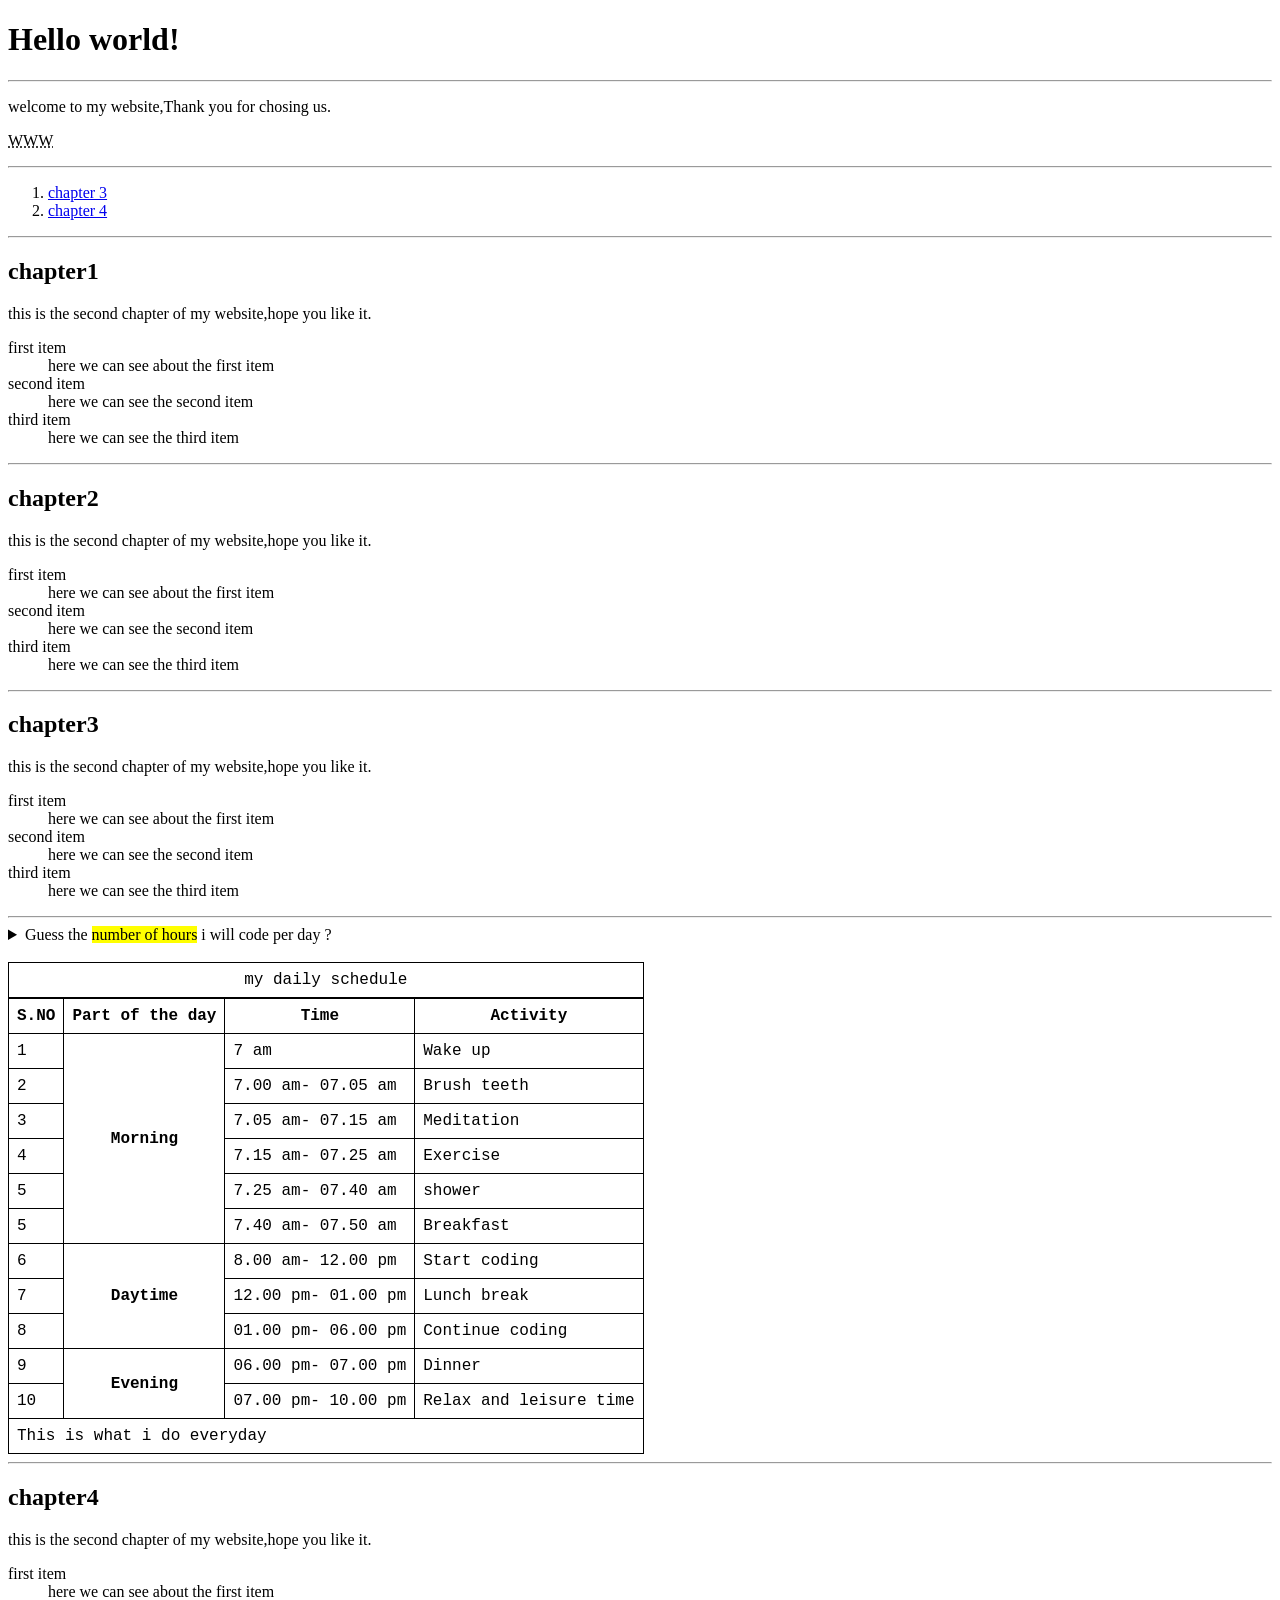
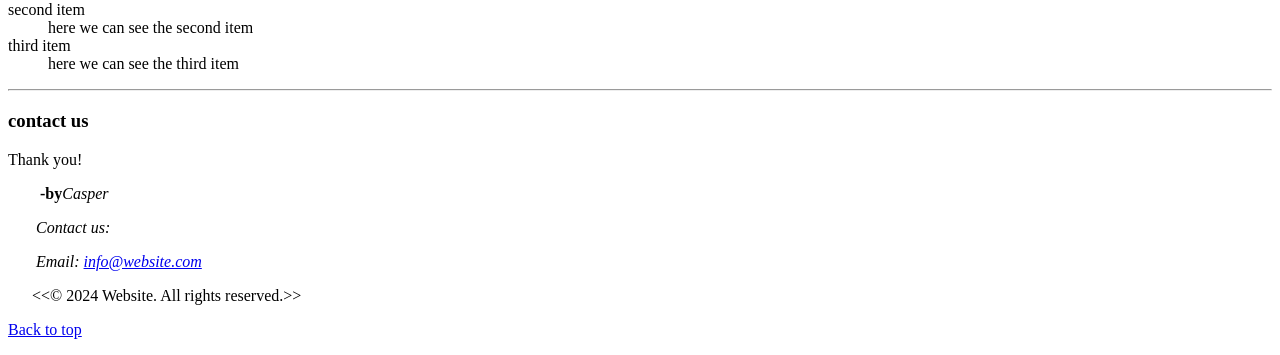
<file: index.html>
<!DOCTYPE html>
<html lang="en-US">
    <head>
        <meta charset="UTF-8">
        <meta name="viewport" content="width=device-width, initial-scale=1.0">
        <title>Website</title>
        <link rel="stylesheet" href="index.css">
    </head>
    <body>
        <header>
          <h1>Hello world!</h1>
          <hr>
          <p>welcome to my website,Thank you for chosing us.</p>
          <p><abbr title="world wide web">WWW</abbr> </p>
          <hr>
          <ol>
            <li><a href="#chapter3">chapter 3</a></li>
            <li><a href="#chapter4">chapter 4</a></li>
          </ol>
          <hr>
        </header>
        <main>
            <article id="c1">
               <section id="chapter1">
                  <h2>chapter1</h2>
                  <p>this is the second chapter of my website,hope you like it.</p>
                        <dl>
                              <dt>first item</dt>
                              <dd>here we can see about the first item</dd>
                              <dt>second item</dt>
                              <dd>here we can see the second item</dd>
                              <dt>third item</dt>
                              <dd>here we can see the third item</dd>
                        </dl>
              </section>
            </article>  
                  <hr>
            <article id="c2">  
               <section>
                   <h2>chapter2</h2>
                   <p>this is the second chapter of my website,hope you like it.</p>
                       <dl>
                            <dt>first item</dt>
                            <dd>here we can see about the first item</dd>
                            <dt>second item</dt>
                            <dd>here we can see the second item</dd>
                            <dt>third item</dt>
                            <dd>here we can see the third item</dd>
                      </dl>
              </section>
            </article>   
               <hr>
            <article id="c3">     
              <section id="chapter3">
                  <h2>chapter3</h2>
                  <p>this is the second chapter of my website,hope you like it.</p>
                       <dl>
                           <dt>first item</dt>
                           <dd>here we can see about the first item</dd>
                           <dt>second item</dt>
                           <dd>here we can see the second item</dd>
                           <dt>third item</dt>
                           <dd>here we can see the third item</dd>
                       </dl>
              </section>
            </article>   
               <hr>
            <article id="c4">     
               <section>
                     <aside>
                           <details>
                               <summary>Guess the <mark>number of hours</mark> i will code per day ?</summary>
                                <p> the number of hours i will code per day is  8 hours. from morning <time datetime="10:00">10 am</time>  to evening <time datetime="18:00">6 pm</time> inbetween i take small breaks.</p>
                            </details>
                      </aside>
                      <br>
                      <table>
                            <caption>my daily schedule</caption>
                            <thead>
                                <tr>
                                    <th>S.NO</th>
                                    <th>Part of the day</th>
                                    <th>Time</th>
                                    <th>Activity</th>
                                </tr>
                            </thead>
                            <tbody>
                                <tr>
                                    <td>1</td>
                                    <th rowspan="6">Morning</th>
                                    <td> <time datetime="07:00">7 am</time></td>
                                    <td>Wake up </td>
                                </tr>
                                <tr>
                                    <td>2</td>
                                    <td> <time datetime="07:00">7.00 am</time><time datetime="07:05">-   07.05 am</time></td>
                                    <td>Brush teeth</td>
                                </tr>
                                <tr>
                                    <td>3</td>
                                    <td> <time datetime="07:05">7.05 am</time><time datetime="07:15">-   07.15 am</time></td>
                                    <td>Meditation</td>
                                </tr>
                                <tr>
                                    <td>4</td>
                                    <td> <time datetime="07:15">7.15 am</time><time datetime="07:25">-   07.25 am</time></td>
                                    <td>Exercise</td>
                                </tr>
                                <tr>
                                    <td>5</td>
                                    <td> <time datetime="07:25">7.25 am</time><time datetime="07:40">-   07.40 am</time></td>
                                    <td>shower</td>
                                <tr>
                                    <td>5</td>
                                    <td> <time datetime="07:25">7.40 am</time><time datetime="07:50">-   07.50 am</time></td>
                                    <td>Breakfast</td>
                                </tr>
                                <tr>
                                    <td>6</td>
                                    <th rowspan="3">Daytime</th>
                                    <td> <time datetime="08:00">8.00 am</time><time datetime="12:00">-   12.00 pm</time></td>
                                    <td>Start coding</td>
                                </tr>
                                <tr>
                                        <td>7</td>
                                        <td> <time datetime="12:00">12.00 pm</time><time datetime="13:00">-   01.00 pm</time></td>
                                        <td>Lunch break</td>
                                </tr>
                                <tr>
                                        <td>8</td>
                                        <td> <time datetime="13:00">  01.00 pm</time><time datetime="18:00">-   06.00 pm</time></td>
                                        <td>Continue coding</td>
                                </tr>
                                <tr>
                                        <td>9</td>
                                        <th rowspan="2">Evening</th>
                                        <td> <time datetime="18:00">  06.00 pm</time><time datetime="19:00">-   07.00 pm</time></td>
                                        <td>Dinner</td>
                                </tr>
                                <tr>
                                        <td>10</td>
                                        <td> <time datetime="19:00">  07.00 pm</time><time datetime="22:00">-   10.00 pm</time></td>
                                        <td>Relax and leisure time</td>
                                </tr>
                            </tbody>
                            <tfoot>
                                <tr>
                                    <td colSpan="4">This is what i do everyday</td>
                                </tr>
                            </tfoot>
                      </table>
               </section>
            </article>   
               <hr>
            <article id="c5">     
              <section  id="chapter4">
                  <h2>chapter4</h2>
                  <p>this is the second chapter of my website,hope you like it.</p>
                       <dl>
                           <dt>first item</dt>
                           <dd>here we can see about the first item</dd>
                           <dt>second item</dt>
                           <dd>here we can see the second item</dd>
                           <dt>third item</dt>
                           <dd>here we can see the third item</dd>
                      </dl>
               </section>
          </article>
            <hr> 
        </main>
        <footer>
           <h3>contact us</h3>   
           <p>Thank you!</p>
           <p> &nbsp;&nbsp;&nbsp; &nbsp;&nbsp;&nbsp; <strong>-by</strong><em>Casper</em></p>
           <address>
              <p>&nbsp;&nbsp;&nbsp; &nbsp;&nbsp;&nbsp;Contact us:</p>
              <p>&nbsp;&nbsp;&nbsp; &nbsp;&nbsp;&nbsp;Email: <a href="mailto:info@website.com">info@website.com</a></p>
           </address>
              &nbsp;&nbsp;&nbsp; &nbsp; &lt;&lt;&copy; 2024 Website. All rights reserved.&gt;&gt;
              <p><a href="#">Back to top</a></p>
       </footer>
    </body>
</html>
</file>
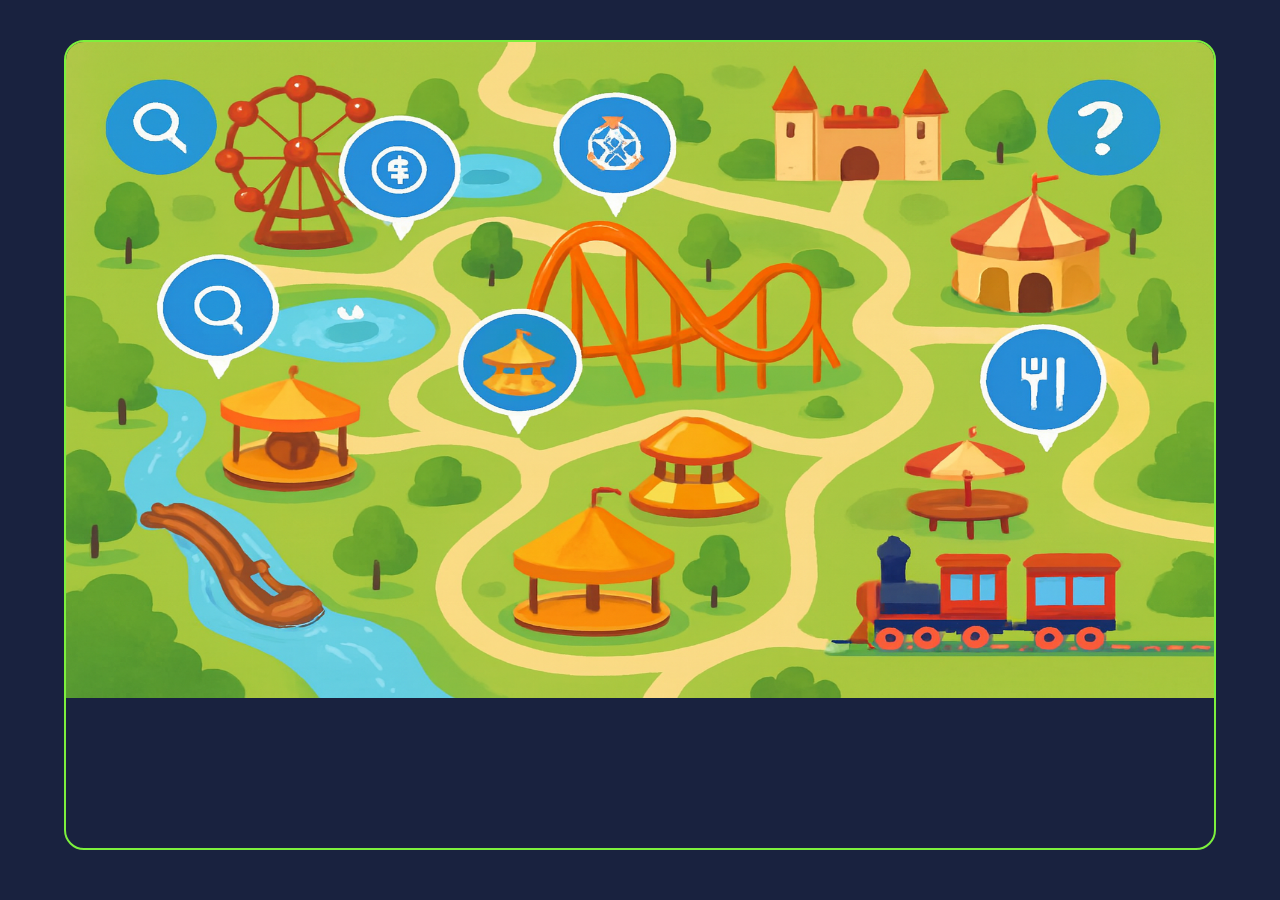
<file: map.html>
<!DOCTYPE html>
<html lang="en">
<head>
    <meta charset="UTF-8">
    <meta name="viewport" content="width=device-width, initial-scale=1.0">
    <title>Document</title>
    <style>
        *{
            padding: 0;
            margin: 0;
            box-sizing: border-box;
        }
        body{
            background-color:#19223f ;
        }
        .div{
            height: 90vh;
            width: 90%;
            border: 2px solid #7cf03d;
            border-radius: 20px;
            margin:40px auto;
            overflow: hidden;
        }
        .div:hover{
            box-shadow: 0 0 16px #7cf03d ;
            
        }
        .div img{
            height: 656px;
            width: 100%;
        }
    </style>
</head>
<body>
    <div class="div">
        <img src="Interactivemap.png" alt="Theme park map">
    </div>
</body>
</html>
</file>
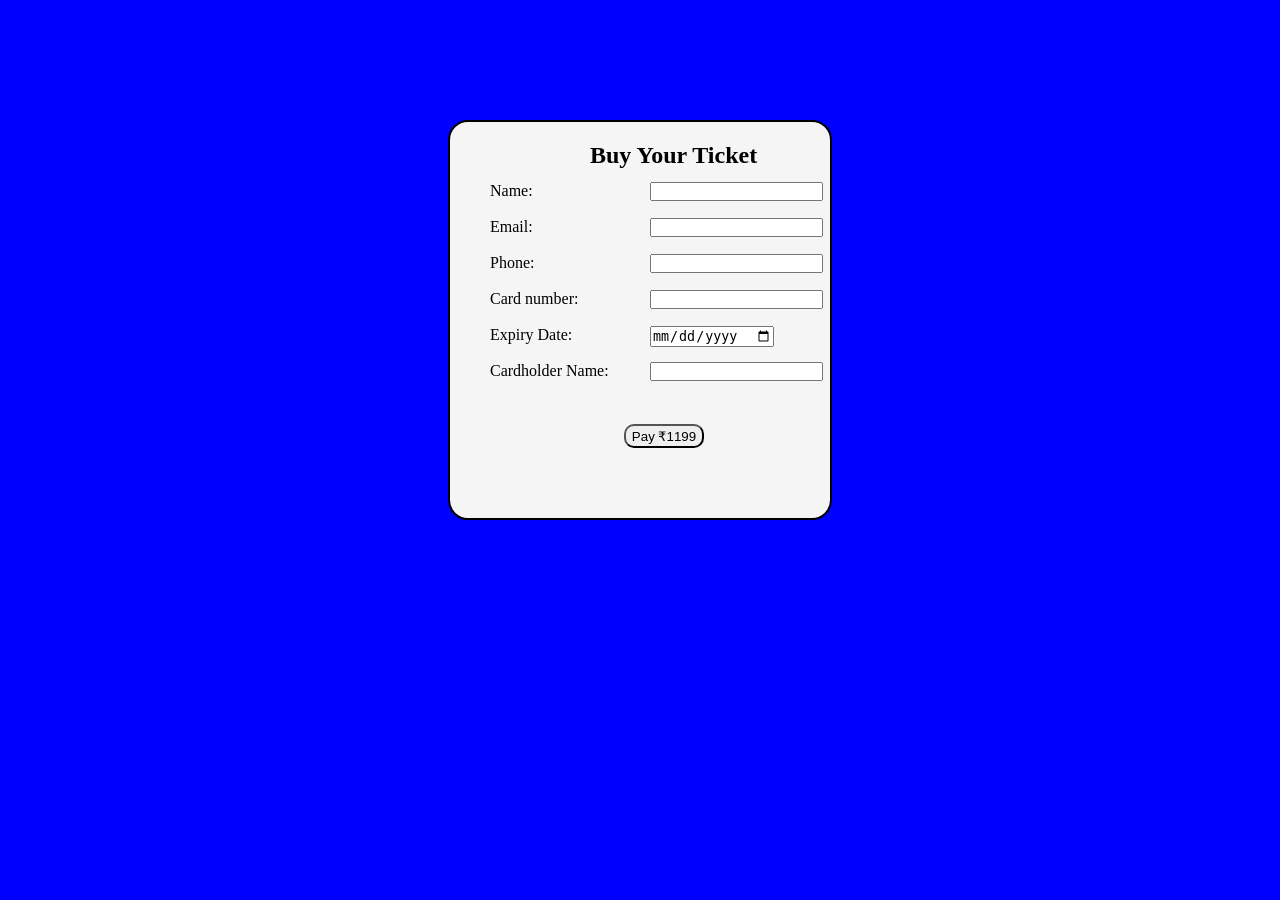
<file: payment.html>
<!DOCTYPE html>
<html lang="en">
<head>
    <meta charset="UTF-8">
    <meta name="viewport" content="width=device-width, initial-scale=1.0">
    <title>Document</title>
    <link rel="stylesheet" href="payment.css">
</head>
<body>
<section class="payment-section">
  <h2>Buy Your Ticket</h2>
  <form>
    <label>
      Name:
      <input type="text" name="username" required>
    </label>
    <br><br>

    <label>
      Email:
      <input type="email" name="useremail" required>
    </label>
    <br><br>

    <label>
      Phone:
      <input type="tel" name="userphone" required>
    </label>
    <br><br>
    <label>
      Card number:
      <input type="tel" name="number" required>
    </label>
    <br><br>
    <label>
      Expiry Date:
      <input type="date" name="date" required>
    </label>
    <br><br>
    <label>
      Cardholder Name:
      <input type="text" name="username" required>
    </label>
    <br><br>
    <label>
    <label>
    
    <button type="submit" id="rzp-button1">Pay ₹1199</button>
  </form>
</section>
</body>
</html>
</file>
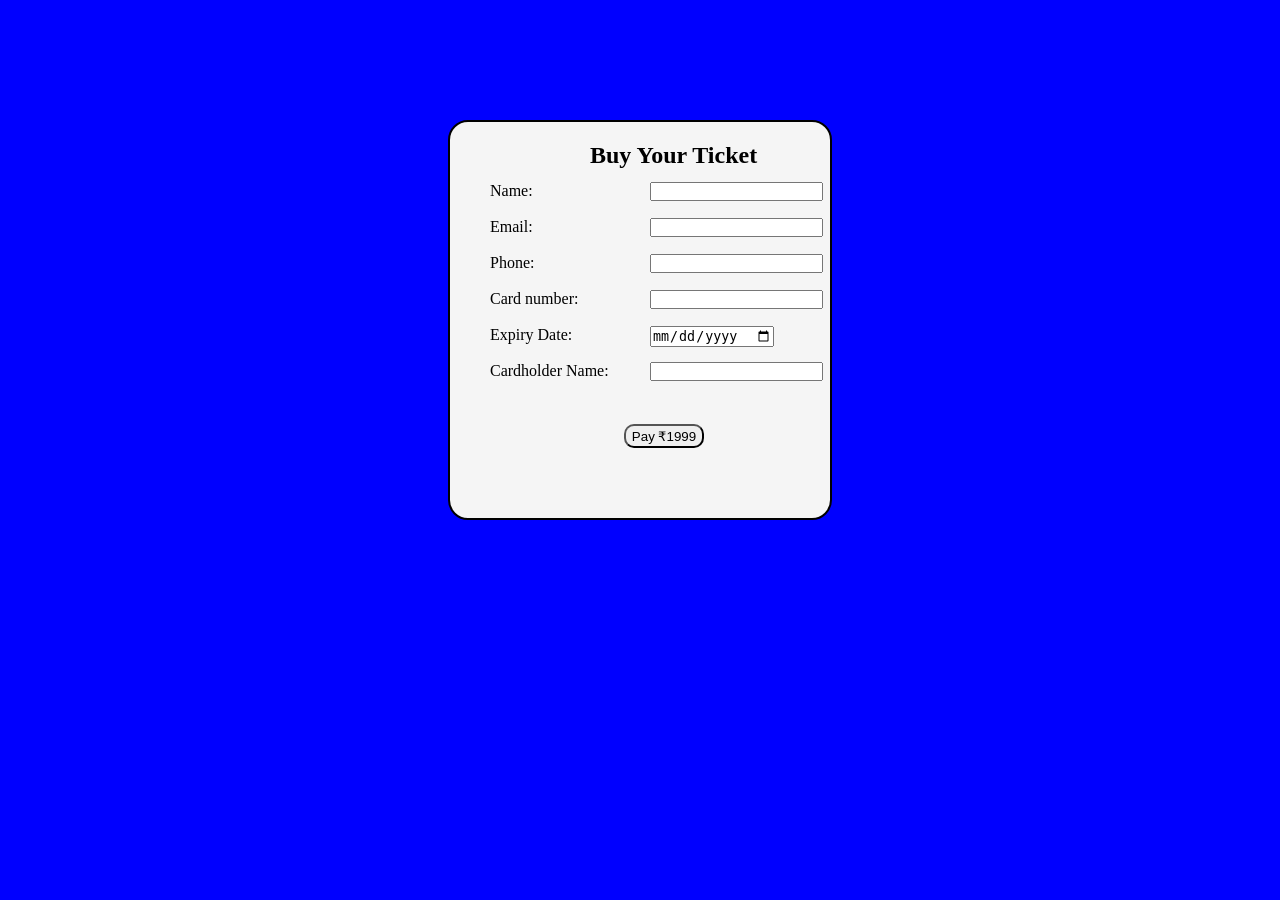
<file: payment2.html>
<!DOCTYPE html>
<html lang="en">
<head>
    <meta charset="UTF-8">
    <meta name="viewport" content="width=device-width, initial-scale=1.0">
    <title>Document</title>
    <link rel="stylesheet" href="payment.css">
</head>
<body>
<section class="payment-section">
  <h2>Buy Your Ticket</h2>
  <form>
    <label>
      Name:
      <input type="text" name="username" required>
    </label>
    <br><br>

    <label>
      Email:
      <input type="email" name="useremail" required>
    </label>
    <br><br>

    <label>
      Phone:
      <input type="tel" name="userphone" required>
    </label>
    <br><br>
    <label>
      Card number:
      <input type="tel" name="number" required>
    </label>
    <br><br>
    <label>
      Expiry Date:
      <input type="date" name="date" required>
    </label>
    <br><br>
    <label>
      Cardholder Name:
      <input type="text" name="username" required>
    </label>
    <br><br>
    <label>
    <label>
    
    <button type="submit" id="rzp-button1">Pay ₹1999</button>
  </form>
</section>
</body>
</html>
</file>
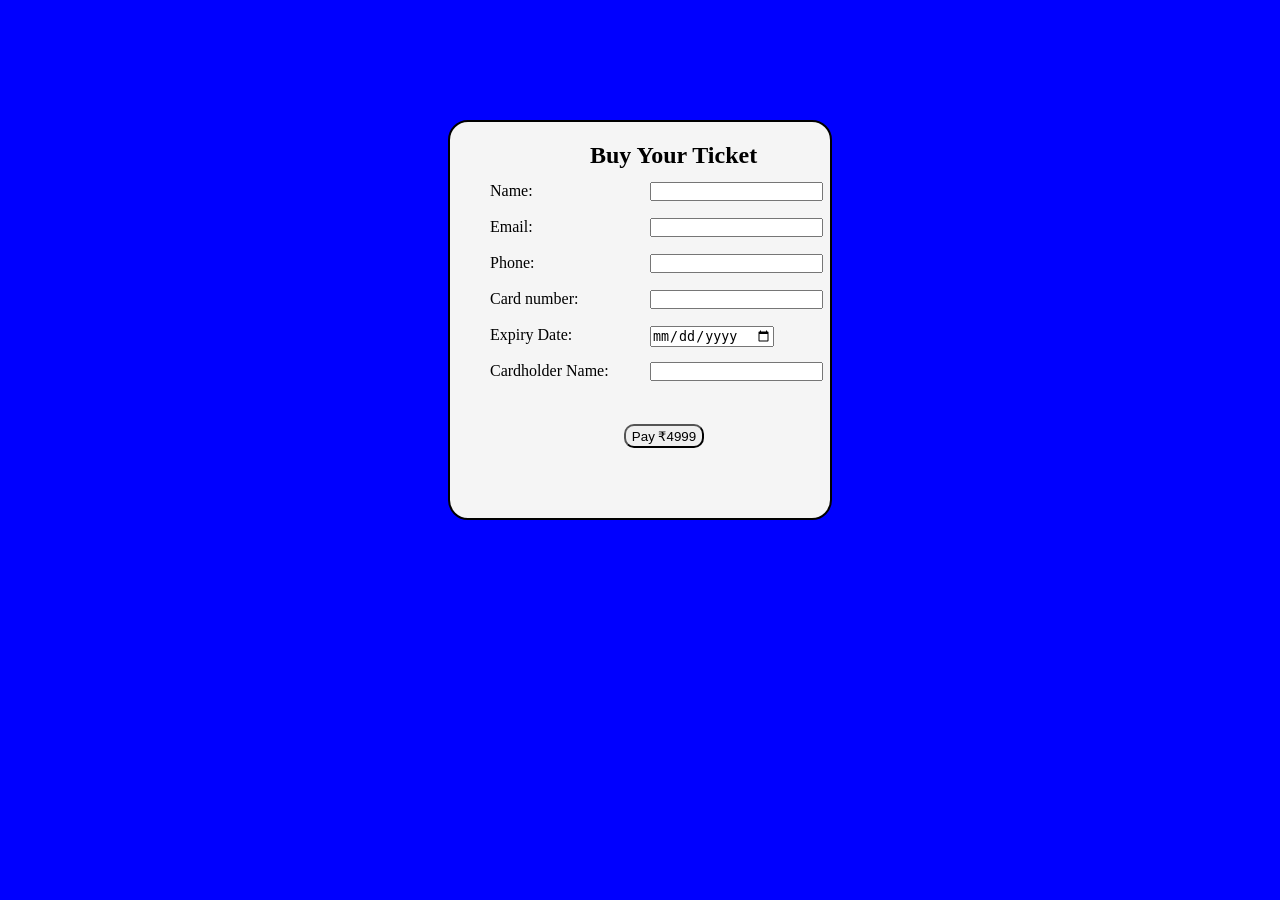
<file: payment3.html>
<!DOCTYPE html>
<html lang="en">
<head>
    <meta charset="UTF-8">
    <meta name="viewport" content="width=device-width, initial-scale=1.0">
    <title>Document</title>
    <link rel="stylesheet" href="payment.css">
</head>
<body>
<section class="payment-section">
  <h2>Buy Your Ticket</h2>
  <form>
    <label>
      Name:
      <input type="text" name="username" required>
    </label>
    <br><br>

    <label>
      Email:
      <input type="email" name="useremail" required>
    </label>
    <br><br>

    <label>
      Phone:
      <input type="tel" name="userphone" required>
    </label>
    <br><br>
    <label>
      Card number:
      <input type="tel" name="number" required>
    </label>
    <br><br>
    <label>
      Expiry Date:
      <input type="date" name="date" required>
    </label>
    <br><br>
    <label>
      Cardholder Name:
      <input type="text" name="username" required>
    </label>
    <br><br>
    <label>
    <label>
    
    <button type="submit" id="rzp-button1">Pay ₹4999</button>
  </form>
</section>
</body>
</html>
</file>
<file: index.css>
body{
    background-color: rgb(255, 255, 255);
    color: rgb(0, 0, 0);
}
table,th,td,tr,caption{
    border: 1px solid black;
    border-collapse: collapse;
    font-family: 'Courier New', Courier, monospace;
    padding: 0.5rem;
}
</file>
<file: payment.css>
*{
    margin: 0;
    padding: 0;
    box-sizing: border-box;
}
body{
    background-color: blue;
}
.payment-section{
    position: relative;
    height: 400px;
    width: 30%;
    border: 2px solid;
    background-color: whitesmoke;
    border-radius: 20px;
    margin: 120px auto;
}
.payment-section h2, label{
    position: absolute;
}
.payment-section h2{
    position: absolute;
    left: 140px;
   margin:20px 0 30px;
}
.payment-section label{
  margin: 60px 0 0 40px;
}
.payment-section label input{
    position: absolute;
    left: 160px;
}
#rzp-button1{
    position: absolute;
    height: 24px;
    width: 80px;
    border-radius: 10px;
    left: 94px;
    bottom: 10px;
}
#rzp-button1:hover{
    position: absolute;
    height: 28px;
    width: 84px;
    background-color: lawngreen;
    box-shadow: 0 0 10px lawngreen;
}
</file>
